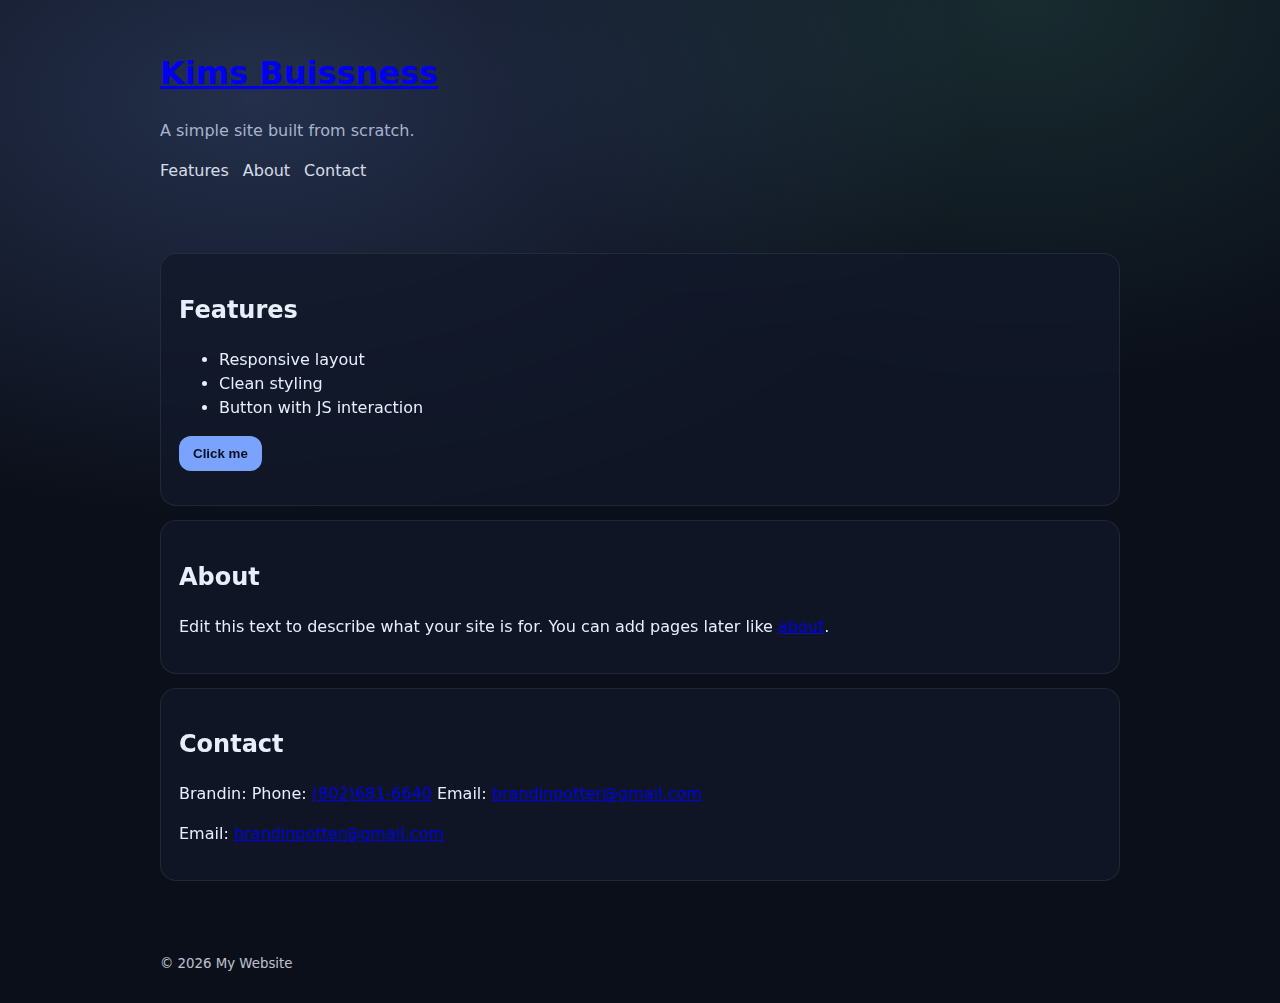
<file: index.html>
<!doctype html>
<html lang="en">
  <head>
    <meta charset="UTF-8" />
    <meta name="viewport" content="width=device-width, initial-scale=1.0" />
    <title>My Website</title>
    <link rel="stylesheet" href="style.css" />
  </head>
  <body>
    <header class="container">
      <h1><a href=" ">Kims Buissness</a></h1>
      <p class="tagline">A simple site built from scratch.</p>
      <nav class="nav">
        <a href="#features">Features</a>
        <a href="#about">About</a>
        <a href="#contact">Contact</a>
      </nav>
    </header>

    <main class="container">
      <section id="features" class="card">
        <h2>Features</h2>
        <ul>
          <li>Responsive layout</li>
          <li>Clean styling</li>
          <li>Button with JS interaction</li>
        </ul>
        <button id="btn">Click me</button>
        <p id="msg" class="muted"></p>
      </section>

      <section id="about" class="card">
        <h2>About</h2>
        <p>
          Edit this text to describe what your site is for. You can add pages later like
          <a href="about/">about</a>.
        </p>
      </section>

      <section id="contact" class="card">
        <h2>Contact</h2>
        <p>
          Brandin:
          Phone: <a href="tel:8026816640">(802)681-6640</a> 
          Email: <a href="mailto:brandinpotter@gmail.com">brandinpotter@gmail.com</a>
        </p>
        <p>
          Email: <a href="mailto:brandinpotter@gmail.com">brandinpotter@gmail.com</a>
        </p>
      </section>
    </main>

    <footer class="container footer">
      <small>© <span id="year"></span> My Website</small>
    </footer>

    <script src="script.js"></script>
  </body>
</html>
</file>
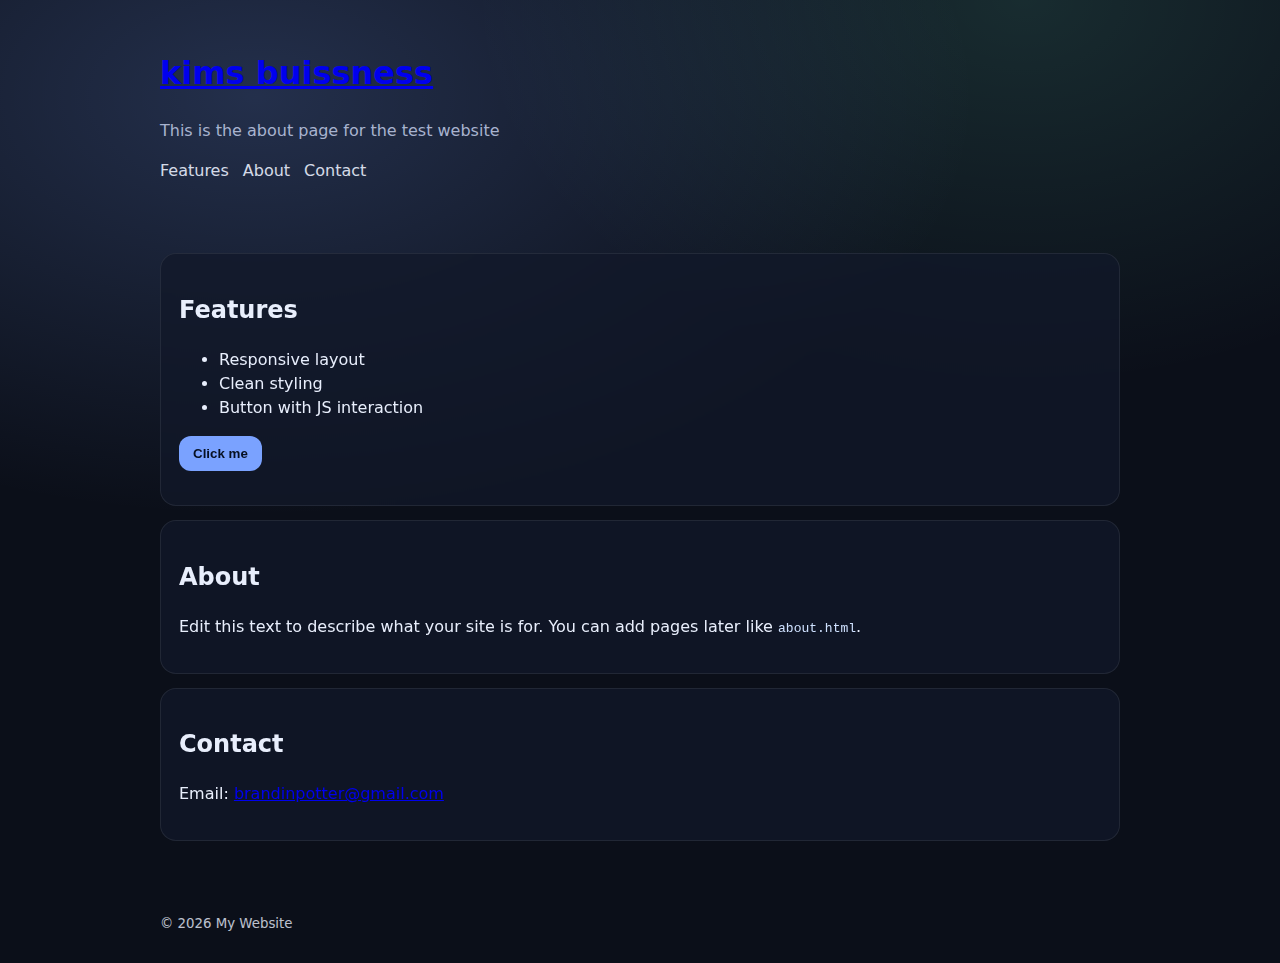
<file: about/index.html>
<!doctype html>
<html lang="en">
  <head>
    <meta charset="UTF-8" />
    <meta name="viewport" content="width=device-width, initial-scale=1.0" />
    <title>About</title>
    <link rel="stylesheet" href="style.css" />
  </head>
  <body>
    <header class="container">
      <h1><a href="../">kims buissness</a></h1>
      <p class="tagline">This is the about page for the test website</p>
      <nav class="nav">
        <a href="#features">Features</a>
        <a href="#about">About</a>
        <a href="#contact">Contact</a>
      </nav>
    </header>

    <main class="container">
      <section id="features" class="card">
        <h2>Features</h2>
        <ul>
          <li>Responsive layout</li>
          <li>Clean styling</li>
          <li>Button with JS interaction</li>
        </ul>
        <button id="btn">Click me</button>
        <p id="msg" class="muted"></p>
      </section>

      <section id="about" class="card">
        <h2>About</h2>
        <p>
          Edit this text to describe what your site is for. You can add pages later like
          <code>about.html</code>.
        </p>
      </section>

      <section id="contact" class="card">
        <h2>Contact</h2>
        <p>Email: <a href="mailto:brandinpotter@gmail.com">brandinpotter@gmail.com</a></p>
      </section>
    </main>

    <footer class="container footer">
      <small>© <span id="year"></span> My Website</small>
    </footer>

    <script src="script.js"></script>
  </body>
</html>
</file>
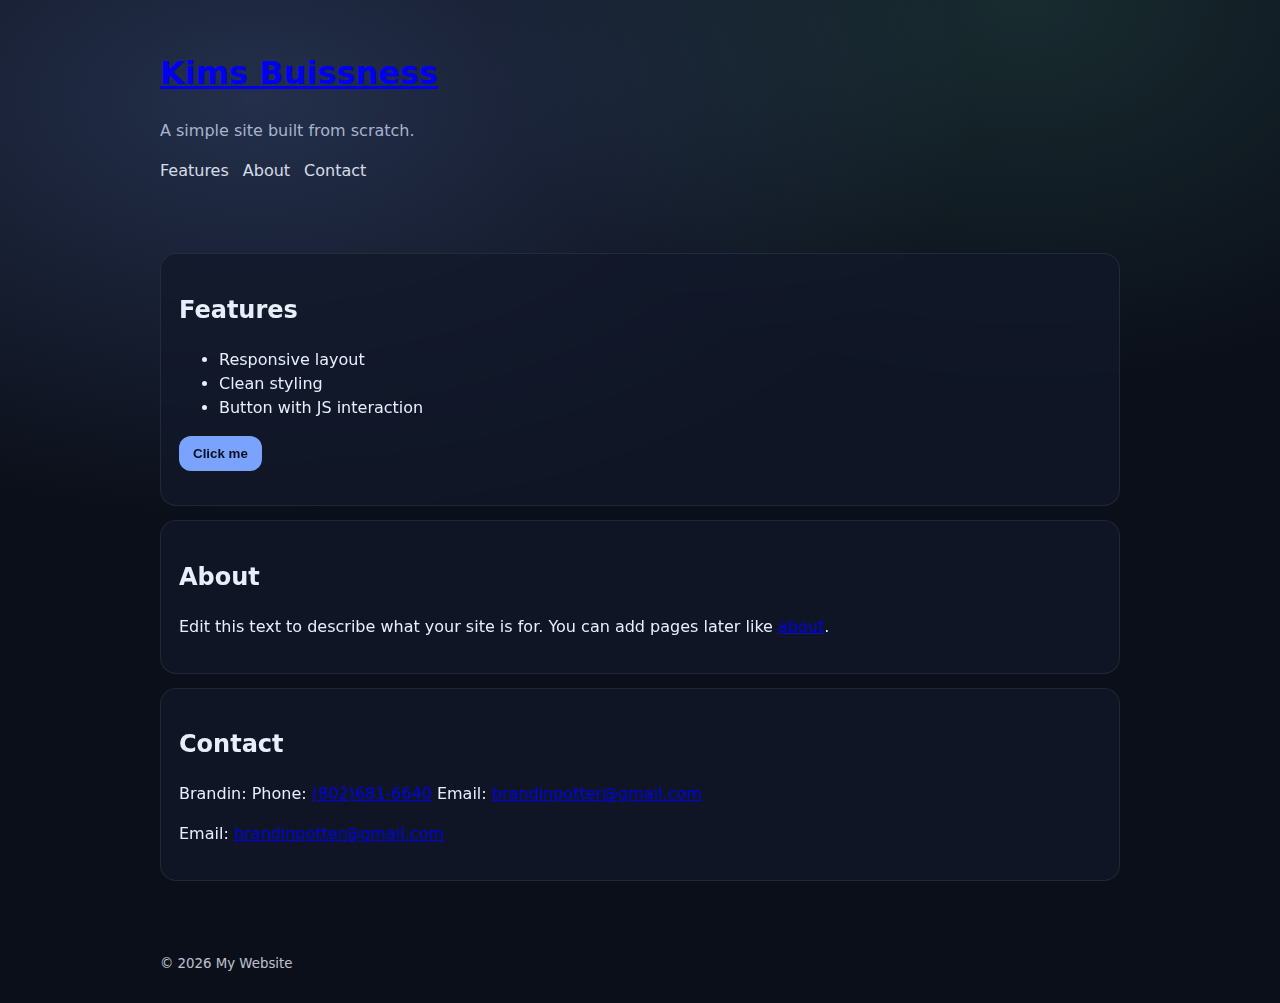
<file: Main/index.html>
<!doctype html>
<html lang="en">
  <head>
    <meta charset="UTF-8" />
    <meta name="viewport" content="width=device-width, initial-scale=1.0" />
    <title>My Website</title>
    <link rel="stylesheet" href="style.css" />
  </head>
  <body>
    <header class="container">
      <h1><a href="../">Kims Buissness</a></h1>
      <p class="tagline">A simple site built from scratch.</p>
      <nav class="nav">
        <a href="#features">Features</a>
        <a href="#about">About</a>
        <a href="#contact">Contact</a>
      </nav>
    </header>

    <main class="container">
      <section id="features" class="card">
        <h2>Features</h2>
        <ul>
          <li>Responsive layout</li>
          <li>Clean styling</li>
          <li>Button with JS interaction</li>
        </ul>
        <button id="btn">Click me</button>
        <p id="msg" class="muted"></p>
      </section>

      <section id="about" class="card">
        <h2>About</h2>
        <p>
          Edit this text to describe what your site is for. You can add pages later like
          <a href="about/">about</a>.
        </p>
      </section>

      <section id="contact" class="card">
        <h2>Contact</h2>
        <p>
          Brandin:
          Phone: <a href="tel:8026816640">(802)681-6640</a> 
          Email: <a href="mailto:brandinpotter@gmail.com">brandinpotter@gmail.com</a>
        </p>
        <p>
          Email: <a href="mailto:brandinpotter@gmail.com">brandinpotter@gmail.com</a>
        </p>
      </section>
    </main>

    <footer class="container footer">
      <small>© <span id="year"></span> My Website</small>
    </footer>

    <script src="script.js"></script>
  </body>
</html>
</file>
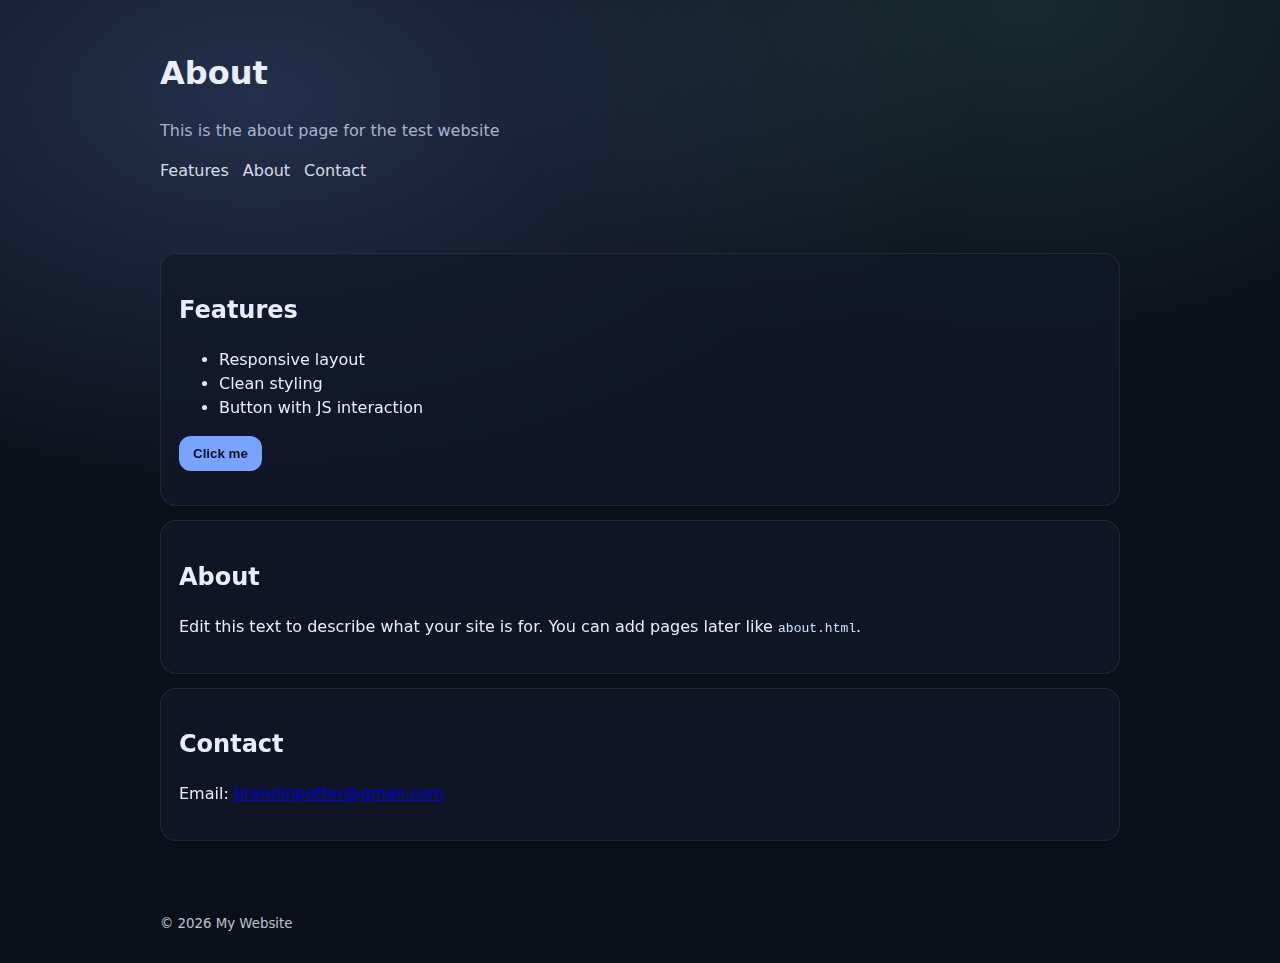
<file: about.html>
<!doctype html>
<html lang="en">
  <head>
    <meta charset="UTF-8" />
    <meta name="viewport" content="width=device-width, initial-scale=1.0" />
    <title>About</title>
    <link rel="stylesheet" href="style.css" />
  </head>
  <body>
    <header class="container">
      <h1>About</h1>
      <p class="tagline">This is the about page for the test website</p>
      <nav class="nav">
        <a href="#features">Features</a>
        <a href="#about">About</a>
        <a href="#contact">Contact</a>
      </nav>
    </header>

    <main class="container">
      <section id="features" class="card">
        <h2>Features</h2>
        <ul>
          <li>Responsive layout</li>
          <li>Clean styling</li>
          <li>Button with JS interaction</li>
        </ul>
        <button id="btn">Click me</button>
        <p id="msg" class="muted"></p>
      </section>

      <section id="about" class="card">
        <h2>About</h2>
        <p>
          Edit this text to describe what your site is for. You can add pages later like
          <code>about.html</code>.
        </p>
      </section>

      <section id="contact" class="card">
        <h2>Contact</h2>
        <p>Email: <a href="mailto:brandinpotter@gmail.com">brandinpotter@gmail.com</a></p>
      </section>
    </main>

    <footer class="container footer">
      <small>© <span id="year"></span> My Website</small>
    </footer>

    <script src="script.js"></script>
  </body>
</html>
</file>
<file: style.css>
:root {
  --bg: #0b0f19;
  --card: #11182a;
  --text: #e8eefc;
  --muted: #a8b3cf;
  --accent: #7aa2ff;
  --border: rgba(255, 255, 255, 0.08);
}

* { box-sizing: border-box; }
body {
  margin: 0;
  font-family: system-ui, -apple-system, Segoe UI, Roboto, Arial, sans-serif;
  background: radial-gradient(1200px 700px at 20% 10%, rgba(122,162,255,.22), transparent 60%),
              radial-gradient(1000px 700px at 80% 0%, rgba(120,255,214,.12), transparent 55%),
              var(--bg);
  color: var(--text);
  line-height: 1.5;
}

.container {
  width: min(960px, 92%);
  margin: 0 auto;
  padding: 28px 0;
}

.tagline { color: var(--muted); margin-top: 6px; }

.nav { display: flex; gap: 14px; margin-top: 14px; flex-wrap: wrap; }
.nav a {
  color: var(--text);
  text-decoration: none;
  opacity: 0.9;
}
.nav a:hover { color: var(--accent); }

.card {
  background: rgba(17, 24, 42, 0.75);
  border: 1px solid var(--border);
  border-radius: 16px;
  padding: 18px;
  margin: 14px 0;
  backdrop-filter: blur(6px);
}

button {
  background: var(--accent);
  border: 0;
  color: #061022;
  font-weight: 700;
  padding: 10px 14px;
  border-radius: 12px;
  cursor: pointer;
}
button:hover { filter: brightness(1.05); }

.muted { color: var(--muted); }
.footer { opacity: 0.8; }
code { color: #cfe1ff; }
</file>
<file: about/style.css>
:root {
  --bg: #0b0f19;
  --card: #11182a;
  --text: #e8eefc;
  --muted: #a8b3cf;
  --accent: #7aa2ff;
  --border: rgba(255, 255, 255, 0.08);
}

* { box-sizing: border-box; }
body {
  margin: 0;
  font-family: system-ui, -apple-system, Segoe UI, Roboto, Arial, sans-serif;
  background: radial-gradient(1200px 700px at 20% 10%, rgba(122,162,255,.22), transparent 60%),
              radial-gradient(1000px 700px at 80% 0%, rgba(120,255,214,.12), transparent 55%),
              var(--bg);
  color: var(--text);
  line-height: 1.5;
}

.container {
  width: min(960px, 92%);
  margin: 0 auto;
  padding: 28px 0;
}

.tagline { color: var(--muted); margin-top: 6px; }

.nav { display: flex; gap: 14px; margin-top: 14px; flex-wrap: wrap; }
.nav a {
  color: var(--text);
  text-decoration: none;
  opacity: 0.9;
}
.nav a:hover { color: var(--accent); }

.card {
  background: rgba(17, 24, 42, 0.75);
  border: 1px solid var(--border);
  border-radius: 16px;
  padding: 18px;
  margin: 14px 0;
  backdrop-filter: blur(6px);
}

button {
  background: var(--accent);
  border: 0;
  color: #061022;
  font-weight: 700;
  padding: 10px 14px;
  border-radius: 12px;
  cursor: pointer;
}
button:hover { filter: brightness(1.05); }

.muted { color: var(--muted); }
.footer { opacity: 0.8; }
code { color: #cfe1ff; }
</file>
<file: Main/style.css>
:root {
  --bg: #0b0f19;
  --card: #11182a;
  --text: #e8eefc;
  --muted: #a8b3cf;
  --accent: #7aa2ff;
  --border: rgba(255, 255, 255, 0.08);
}

* { box-sizing: border-box; }
body {
  margin: 0;
  font-family: system-ui, -apple-system, Segoe UI, Roboto, Arial, sans-serif;
  background: radial-gradient(1200px 700px at 20% 10%, rgba(122,162,255,.22), transparent 60%),
              radial-gradient(1000px 700px at 80% 0%, rgba(120,255,214,.12), transparent 55%),
              var(--bg);
  color: var(--text);
  line-height: 1.5;
}

.container {
  width: min(960px, 92%);
  margin: 0 auto;
  padding: 28px 0;
}

.tagline { color: var(--muted); margin-top: 6px; }

.nav { display: flex; gap: 14px; margin-top: 14px; flex-wrap: wrap; }
.nav a {
  color: var(--text);
  text-decoration: none;
  opacity: 0.9;
}
.nav a:hover { color: var(--accent); }

.card {
  background: rgba(17, 24, 42, 0.75);
  border: 1px solid var(--border);
  border-radius: 16px;
  padding: 18px;
  margin: 14px 0;
  backdrop-filter: blur(6px);
}

button {
  background: var(--accent);
  border: 0;
  color: #061022;
  font-weight: 700;
  padding: 10px 14px;
  border-radius: 12px;
  cursor: pointer;
}
button:hover { filter: brightness(1.05); }

.muted { color: var(--muted); }
.footer { opacity: 0.8; }
code { color: #cfe1ff; }
</file>
